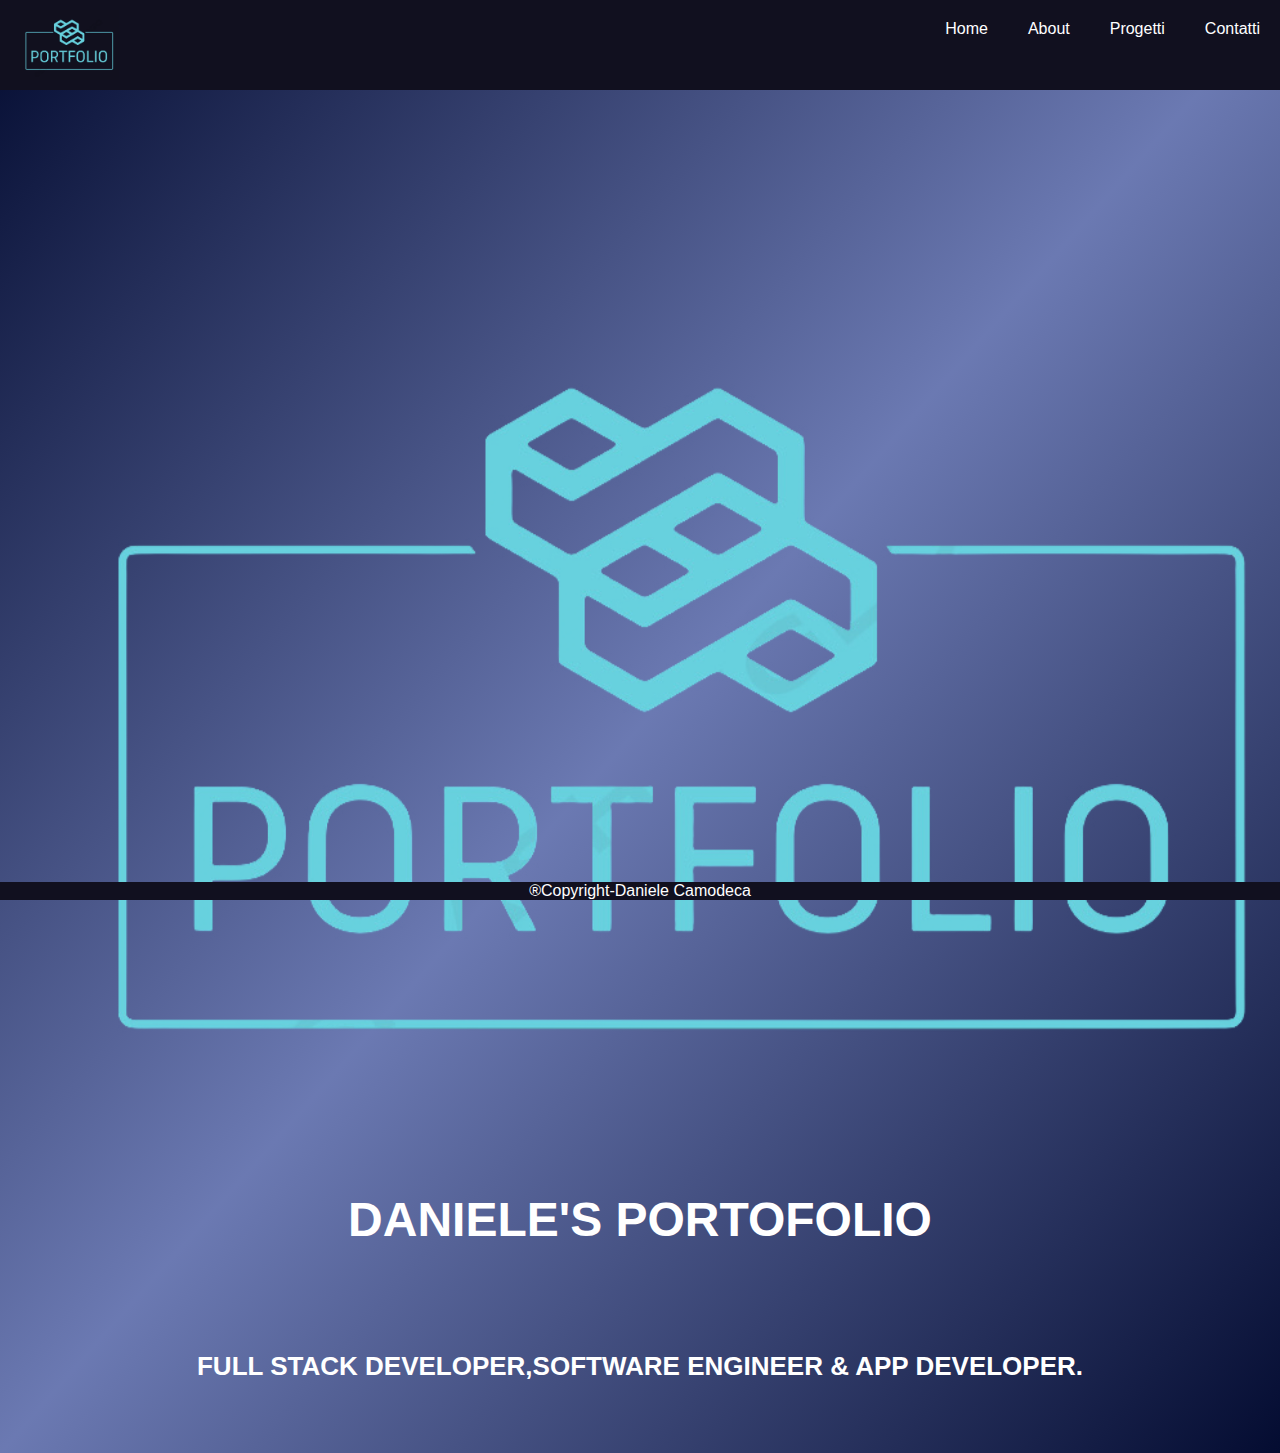
<file: index.html>
<!DOCTYPE html>
<html lang="it">

<head>
    <meta charset="UTF-8">
    <meta http-equiv="X-UA-Compatible" content="IE=edge">
    <meta name="viewport" content="width=device-width, initial-scale=1.0">
    <title>Portofolio</title>
    <link rel="stylesheet" href="Assest/css/style.css">
    <link rel="icon" type="image/png" sizes="16x16" href="Assest/favicon/favicon-16x16.png">
    <meta property="og:title" content="Portfolio" />
    <meta property="og:description" content="Il mio PortFolio,sito web contenente una sezione CV,una sezione  con i miei progetti,e un form per contattarmi." />
    <meta property="og:url" content="https://magiko87.github.io/PortFolio/index.html" />
    <meta property="og:image" content=  "/Assest/immagini/logo.jpeg"   />
</head>

<body>
    <header class="header">
        <img class="logo" src="Assest/immagini/logo.jpeg" alt="logo">
        <input class="menu-btm" id="menu-btm" type="checkbox">
        <label class="menu-icon" for="menu-btm">
            <span class="nav-icon"></span>
        </label>
        <ul class="menu">
            <li><a href="index.html">Home</a></li>
            <li><a href="about.html">About</a></li>
            <li><a href="progetti.html">Progetti</a></li>
            <li><a href="contatti.html">Contatti</a></li>
        </ul>
    </header>
    <div class="sfondo-index">
        <img class="logo1" src="Assest/immagini/logo-trasp.png" alt="logo-transp">
    </div>
    <div class="h1-index">
        <h1>Daniele's Portofolio</h1>
    </div>
    <br><br><br>
    <div class="h1-small">
        <h1>FULL STACK DEVELOPER,SOFTWARE ENGINEER & APP DEVELOPER.</h1>
    </div>
    <br><br><br>
    <div class="footer">

        <footer>
            ®Copyright-Daniele Camodeca
        </footer>
    </div>
</body>

</html>
</file>
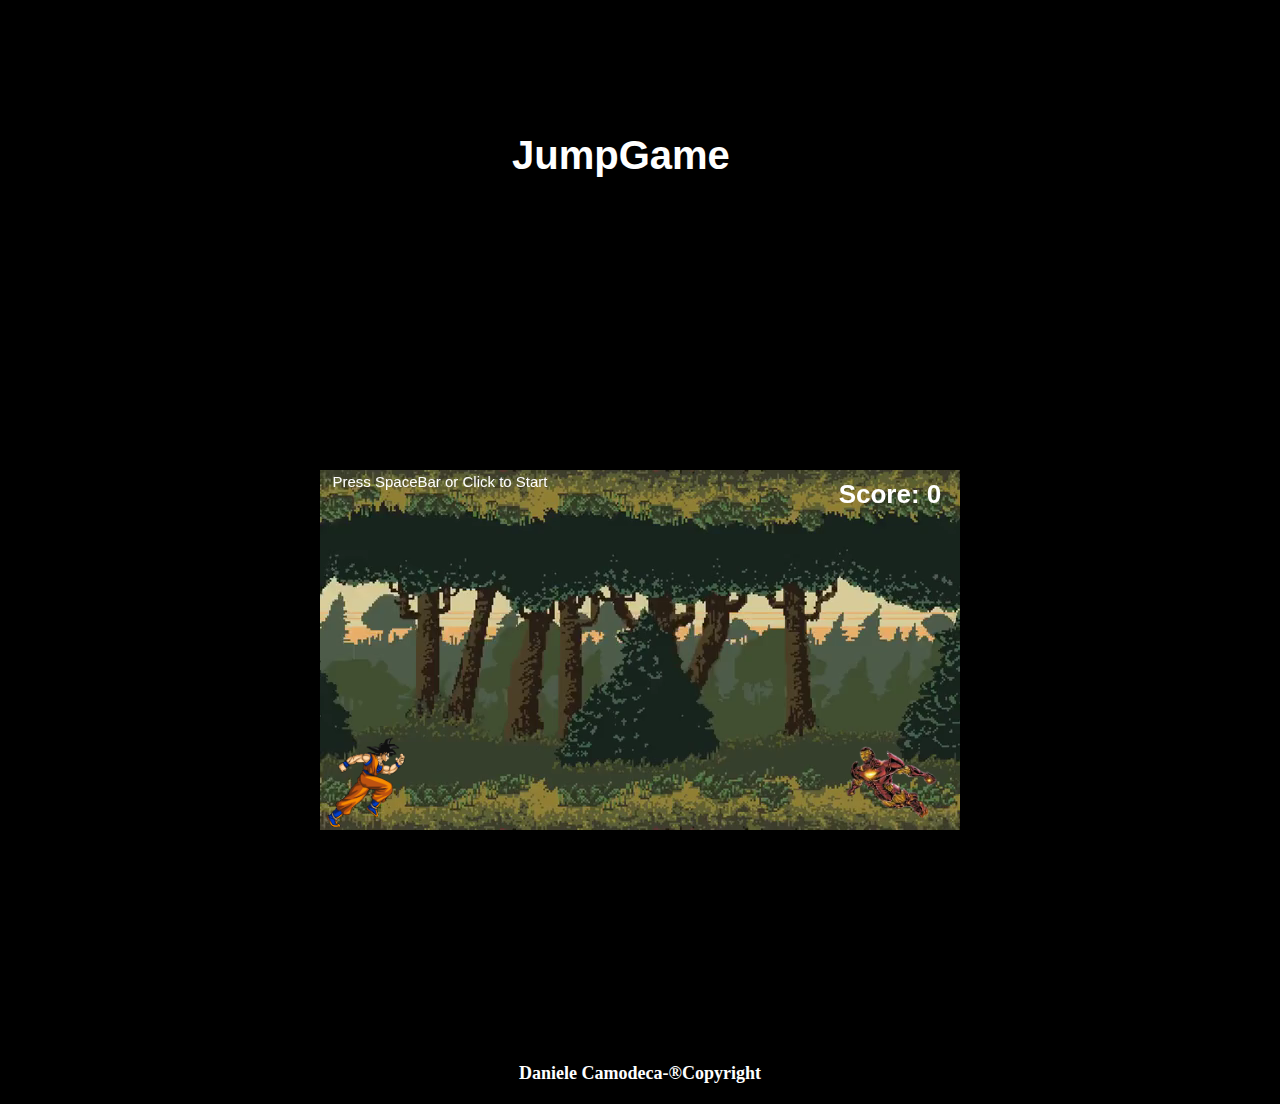
<file: Progetti/JumpGame/index.html>
<!DOCTYPE html>
<html lang="en">

<head>
    <meta charset="UTF-8">
    <meta http-equiv="X-UA-Compatible" content="IE=edge">
    <meta name="viewport" content="width=device-width, initial-scale=1.0">
    <title>JumpGame</title>
    <link rel="stylesheet" href="./Css/c.css">
</head>

<body>
    <div class="tit">
        <h1>JumpGame</h1>
    </div>
    <section>
        <p> Press SpaceBar or Click to Start</p>
        <h3 id="score">Score: 0</h3>
        <div class="conteiner">
            <div class="game">
                <video loop autoplay>
                    <source src="./Immagini/VelvetyCheapEnglishsetter-mobile.mp4" type="video/mp4">
                </video>
                <div class="hero">
                    <img class="heroG" src="./Immagini/IMG_9741.GIF" alt="Goku">
                </div>
                <div class="iron">
                    <img class="ironMan" src="./Immagini/BCC95A23-FEC7-4A77-A1CF-ABF2C55724F6-removebg-preview 2.png"
                        alt="IronMan">
                </div>
            </div>

        </div>
    </section>
    <script type="text/javascript" src="./JavaScript/run.js"></script>


    <footer>Daniele Camodeca-®Copyright</footer>
</body>

</html>
</file>
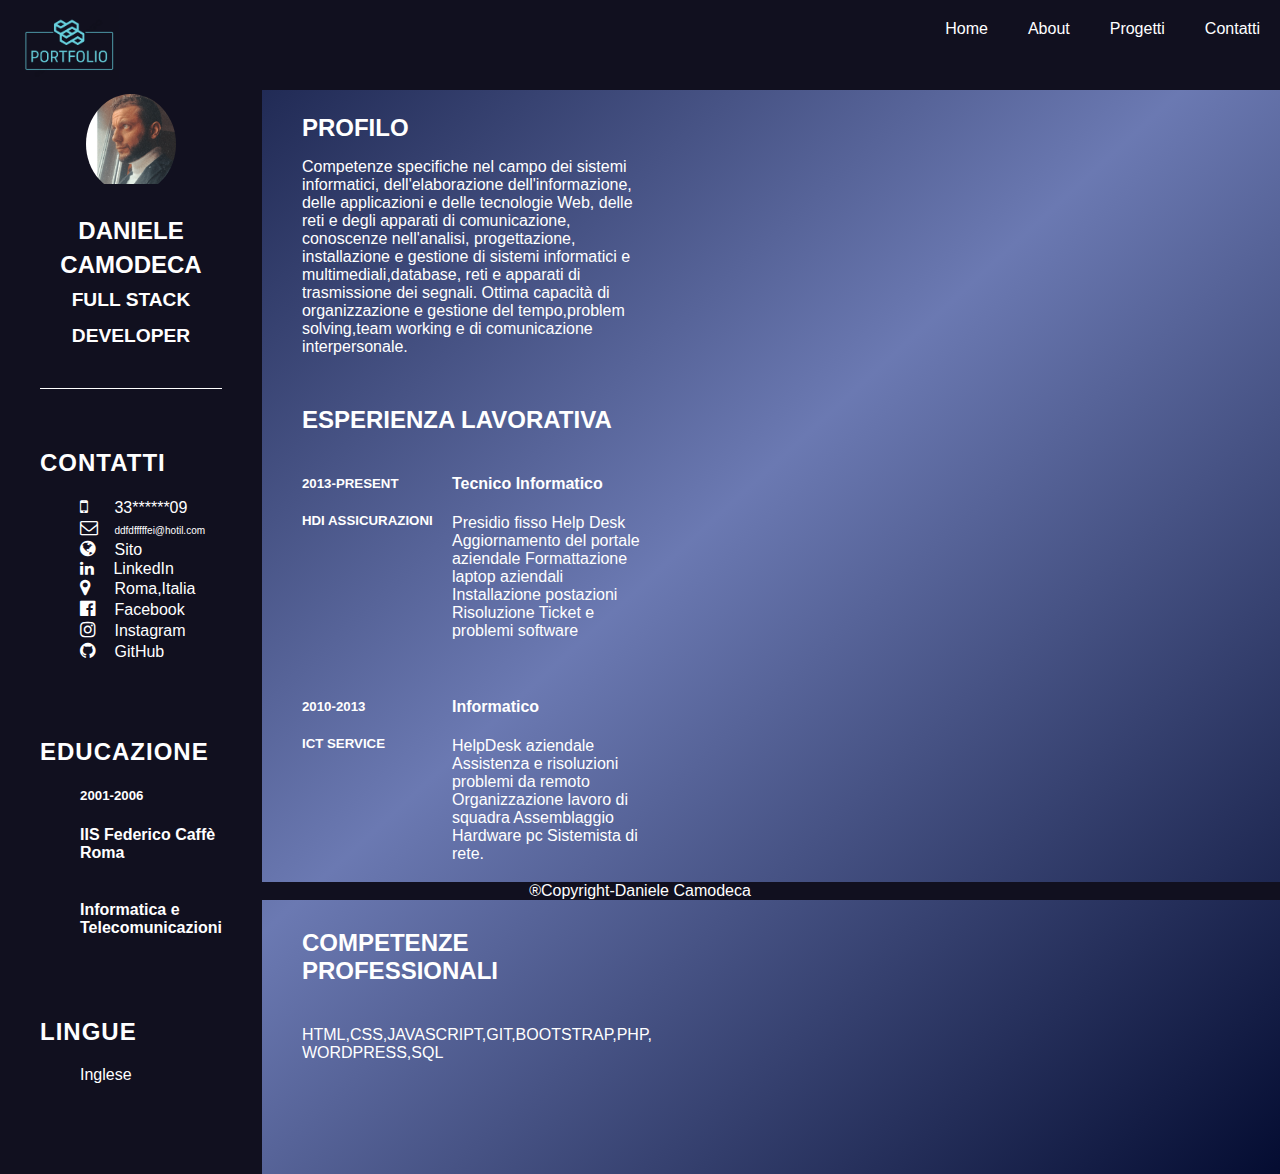
<file: about.html>
<!DOCTYPE html>
<html lang="it"
<head>
    <meta charset="UTF-8">
    <meta http-equiv="X-UA-Compatible" content="IE=edge">
    <meta name="viewport" content="width=device-width, initial-scale=1.0">
    <title>Portofolio</title>
    <link rel="stylesheet" href="https://cdnjs.cloudflare.com/ajax/libs/font-awesome/4.7.0/css/font-awesome.css"
        integrity="sha512-5A8nwdMOWrSz20fDsjczgUidUBR8liPYU+WymTZP1lmY9G6Oc7HlZv156XqnsgNUzTyMefFTcsFH/tnJE/+xBg=="
        crossorigin="anonymous" referrerpolicy="no-referrer" />
    <link rel="stylesheet" href="Assest/css/style.css">
    <link rel="icon" type="image/png" sizes="16x16" href="Assest/favicon/favicon-16x16.png">
    <style>
        @import url('https://fonts.googleapis.com/css2?family=EB+Garamond&display=swap');
    </style>
    <meta property="og:title" content="Portfolio" />
    <meta property="og:description" content="Il mio PortFolio,sito web contenente una sezione CV,una sezione  con i miei progetti,e un form per contattarmi. " />
    <meta property="og:url" content="https://magiko87.github.io/PortFolio/index.html" />
    <meta property="og:image" content=  "/Assest/immagini/logo.jpeg"   />
</head>

<body>
    <header class="header">
        <img class="logo" src="Assest/immagini/logo.jpeg" alt="logo">
        <input class="menu-btm" id="menu-btm" type="checkbox">
        <label class="menu-icon" for="menu-btm">
            <span class="nav-icon"></span>
        </label>
        <ul class="menu">
            <li><a href="index.html">Home</a></li>
            <li><a href="about.html">About</a></li>
            <li><a href="progetti.html">Progetti</a></li>
            <li><a href="contatti.html">Contatti</a></li>
        </ul>
    </header>
    <br><br><br>
    <div class="container-c">
        <div class="info">
            <div class="profile-text">
                <div class="img-bx">
                    <img src="Assest/immagini/me-r.jpeg" alt="Immagine Personale">
                </div>
                <h1>Daniele Camodeca <br><span>Full Stack Developer</span> </h1>
            </div>
            <div class="contact">
                <h2 class="title">Contatti</h2>
                <ul>
                    <li>
                        <span class="icon"><i class="fa fa-mobile" aria-hidden="true"></i></span>
                        <span class="telefono">33******09</span>
                    </li>
                    <li>
                        <span class="icon"><i class="fa fa-envelope-o" aria-hidden="true"></i></span>
                        <span class="mail">ddfdfffffei@hotil.com</span>
                    </li>
                    <li>
                        <span class="icon"><i class="fa fa-globe" aria-hidden="true"></i></span>
                        <span class="sito"><a href="www.prova.com">Sito</span></a>
                        </span>
                    </li>
                    <span class="icon"><i class="fa fa-linkedin" aria-hidden="true"></i></span>
                    <span class="Linkedin"><a href="https://www.linkedin.com/in/daniele-camodeca-a80aaa244/">LinkedIn</span></a>
                    </li>
                    <li>
                        <span class="icon"><i class="fa fa-map-marker" aria-hidden="true"></i>
                        </span>
                        <span class="luogo">Roma,Italia</span>
                    </li>
                    <li>
                        <span class="icon"><i class="fa fa-facebook-official" aria-hidden="true"></i>
                        </span>
                        <span class="facebook"><a href="https://www.facebook.com/daniele.camodeca ">Facebook</span></a>
                    </li>
                    <li>
                        <span class="icon"><i class="fa fa-instagram" aria-hidden="true"></i>
                        </span>
                        <span class="Instagram"><a href="https://instagram.com/daniele_8714?igshid=YmMyMTA2M2Y=">
                                Instagram</span> </a>
                    </li>
                    <li>
                        <span class="icon"><i class="fa fa-github" aria-hidden="true"></i>
                        </span>
                        <span class="github"><a href="https://github.com/Magiko87/Portfolio.git">GitHub</span></a>
                    </li>
                </ul>
            </div>
            <div class="contact education">
                <h2 class="title">Educazione</h2>
                <ul>
                    <li>
                        <h5>2001-2006</h5>
                        <h4>IIS Federico Caffè Roma</h4>
                        <h4>Diploma Informatica e Telecomunicazioni</h4>
                    </li>
                </ul>
            </div>
            <div class="contact Language">
                <h2 class="title">Lingue</h2>
                <ul>
                    <li>
                        <span class="text">Inglese</span>
                    </li>
                </ul>
            </div>
        </div>
        <div class="desc">
            <div class="about">
                <h2 class="title2">profilo</h2>
                <p>Competenze specifiche nel campo dei sistemi informatici, dell'elaborazione dell'informazione, delle
                    applicazioni e delle tecnologie Web, delle reti e degli apparati di comunicazione,
                    conoscenze nell'analisi, progettazione, installazione e gestione di sistemi informatici e
                    multimediali,database, reti e apparati di trasmissione dei segnali.
                    Ottima capacità di organizzazione e gestione del tempo,problem solving,team working e di
                    comunicazione interpersonale.</p>
            </div>
            <div class="about">
                <h2 class="title2">esperienza lavorativa</h2>
                <div class="box">
                    <div class="years_company">
                        <h5>2013-Present</h5>
                        <h5>HDI assicurazioni</h5>
                    </div>
                    <div class="text">
                        <h4>Tecnico Informatico</h4>
                        <p>Presidio fisso Help Desk
                            Aggiornamento del portale aziendale
                            Formattazione laptop aziendali
                            Installazione postazioni
                            Risoluzione Ticket e problemi software</p>
                    </div>
                </div>
                <div class="box">
                    <div class="years_company">
                        <h5>2010-2013</h5>
                        <h5>ICT Service</h5>
                    </div>
                    <div class="text">
                        <h4>Informatico</h4>
                        <p> HelpDesk aziendale
                            Assistenza e risoluzioni problemi da remoto
                            Organizzazione lavoro di squadra 
                            Assemblaggio Hardware pc
                            Sistemista di rete.</p>
                    </div>
                </div>
            </div>
            <div class="about skills">
                <h2 class="title2"> competenze professionali</h2>
                <div class="box">
                    <h4>Html,Css,JavaScript,Git,BootStrap,Php,
                        WordPress,Sql</h4>
                </div>
                
    
            </div>
        </div>
        <div class="footer">
        <footer>
            ®Copyright-Daniele Camodeca
        </footer>
    </div>
</body>

</html>
</file>
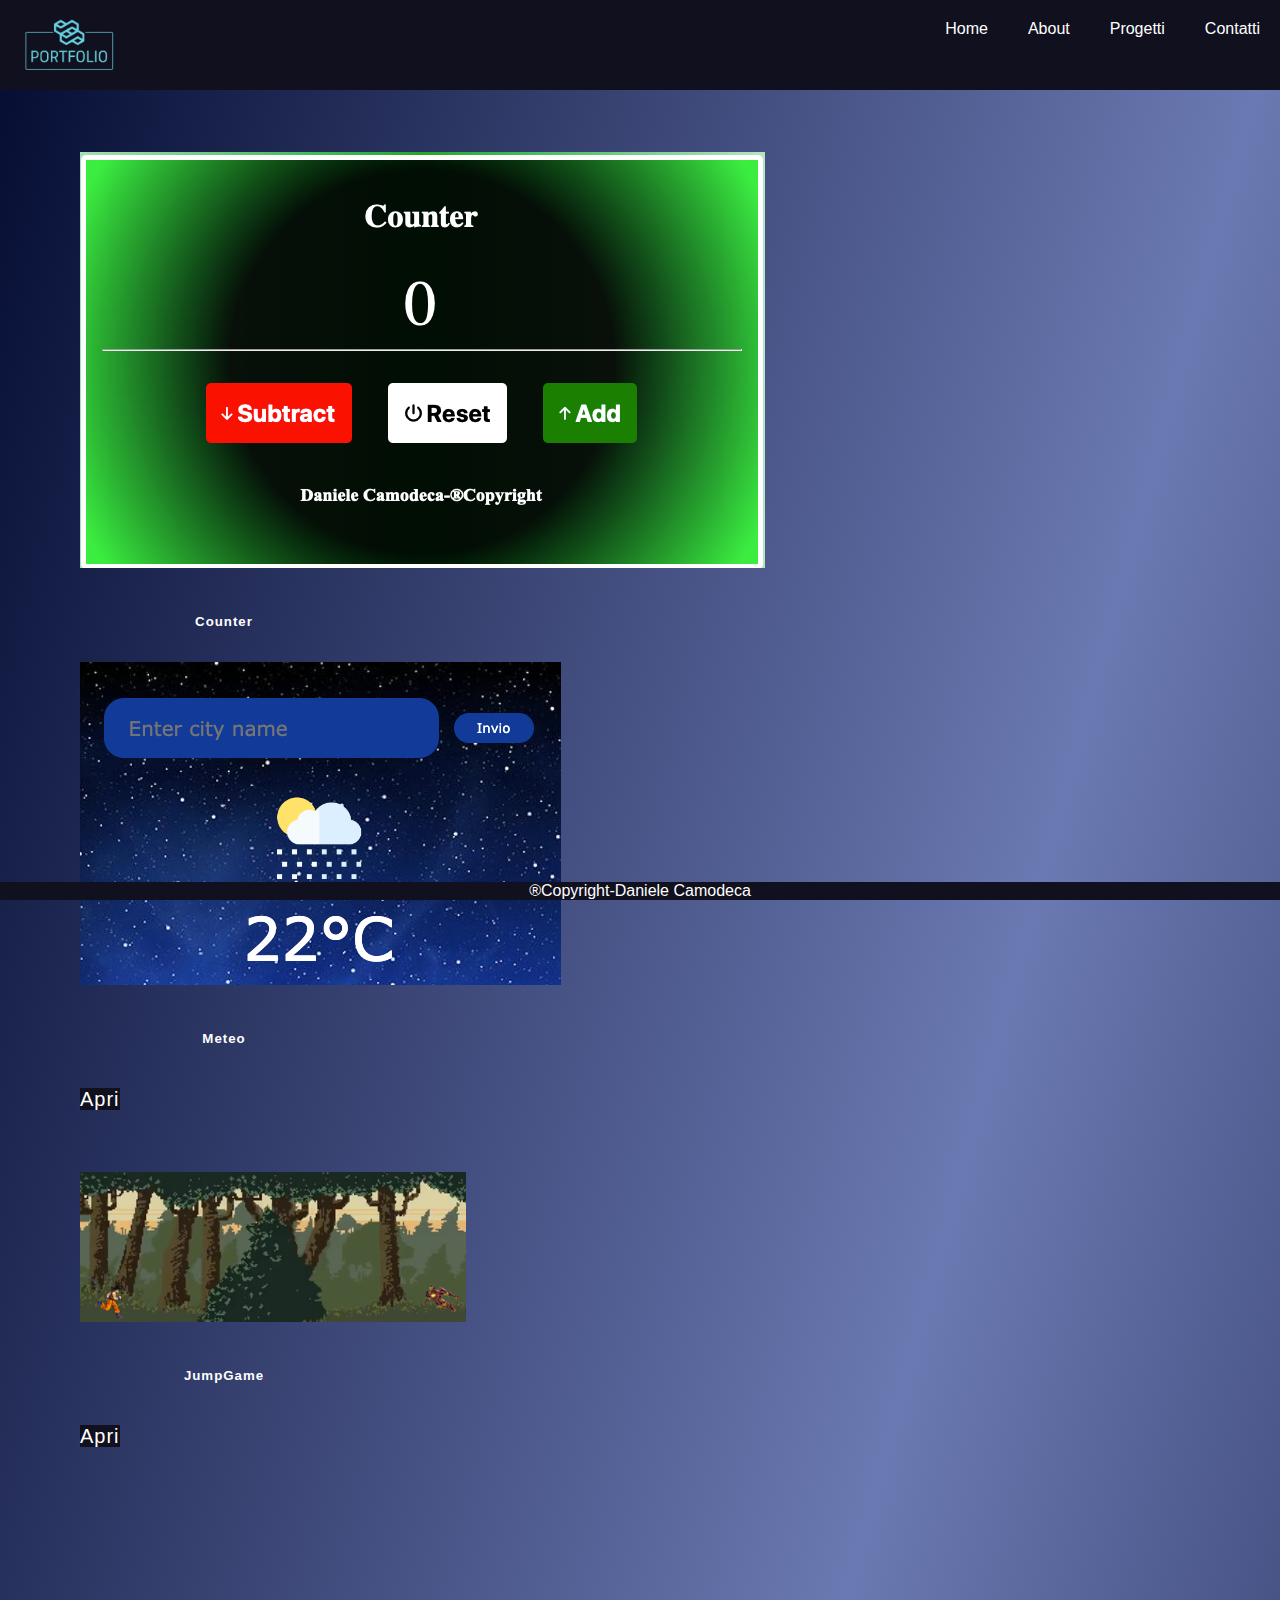
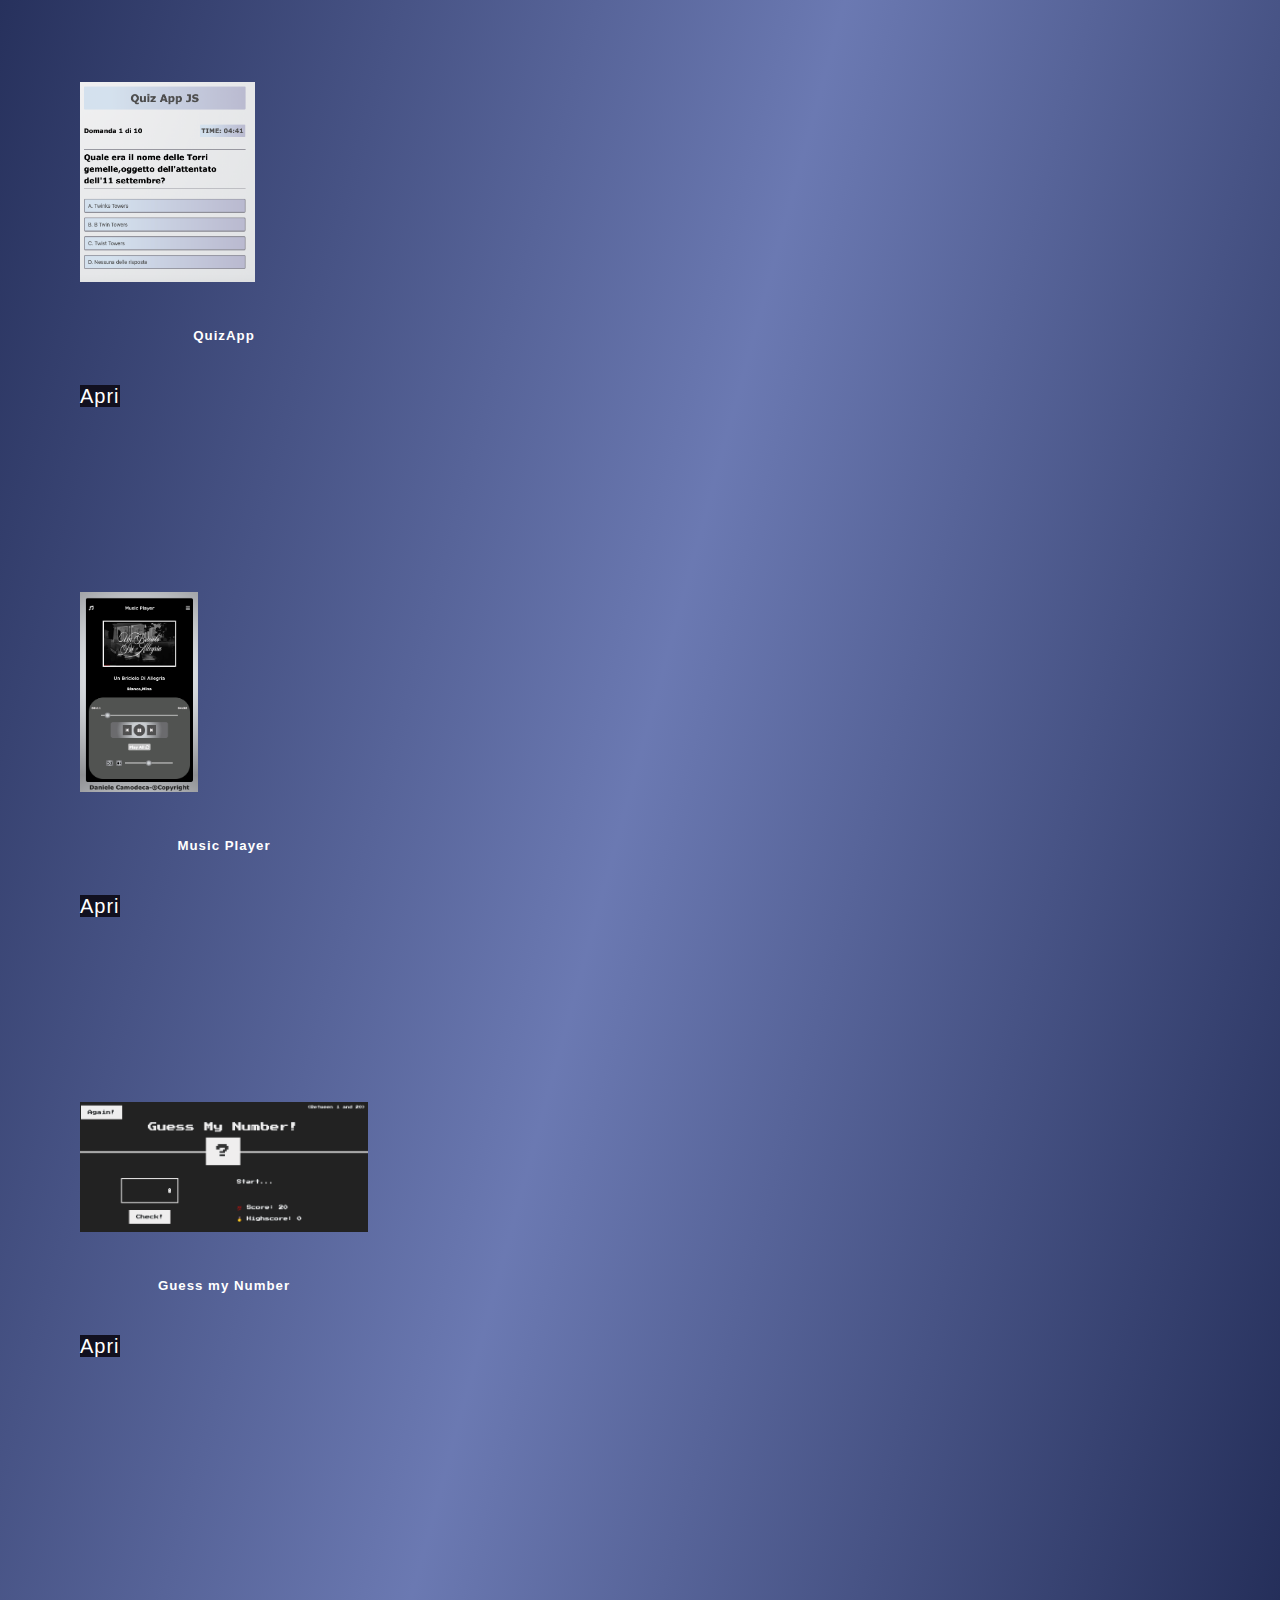
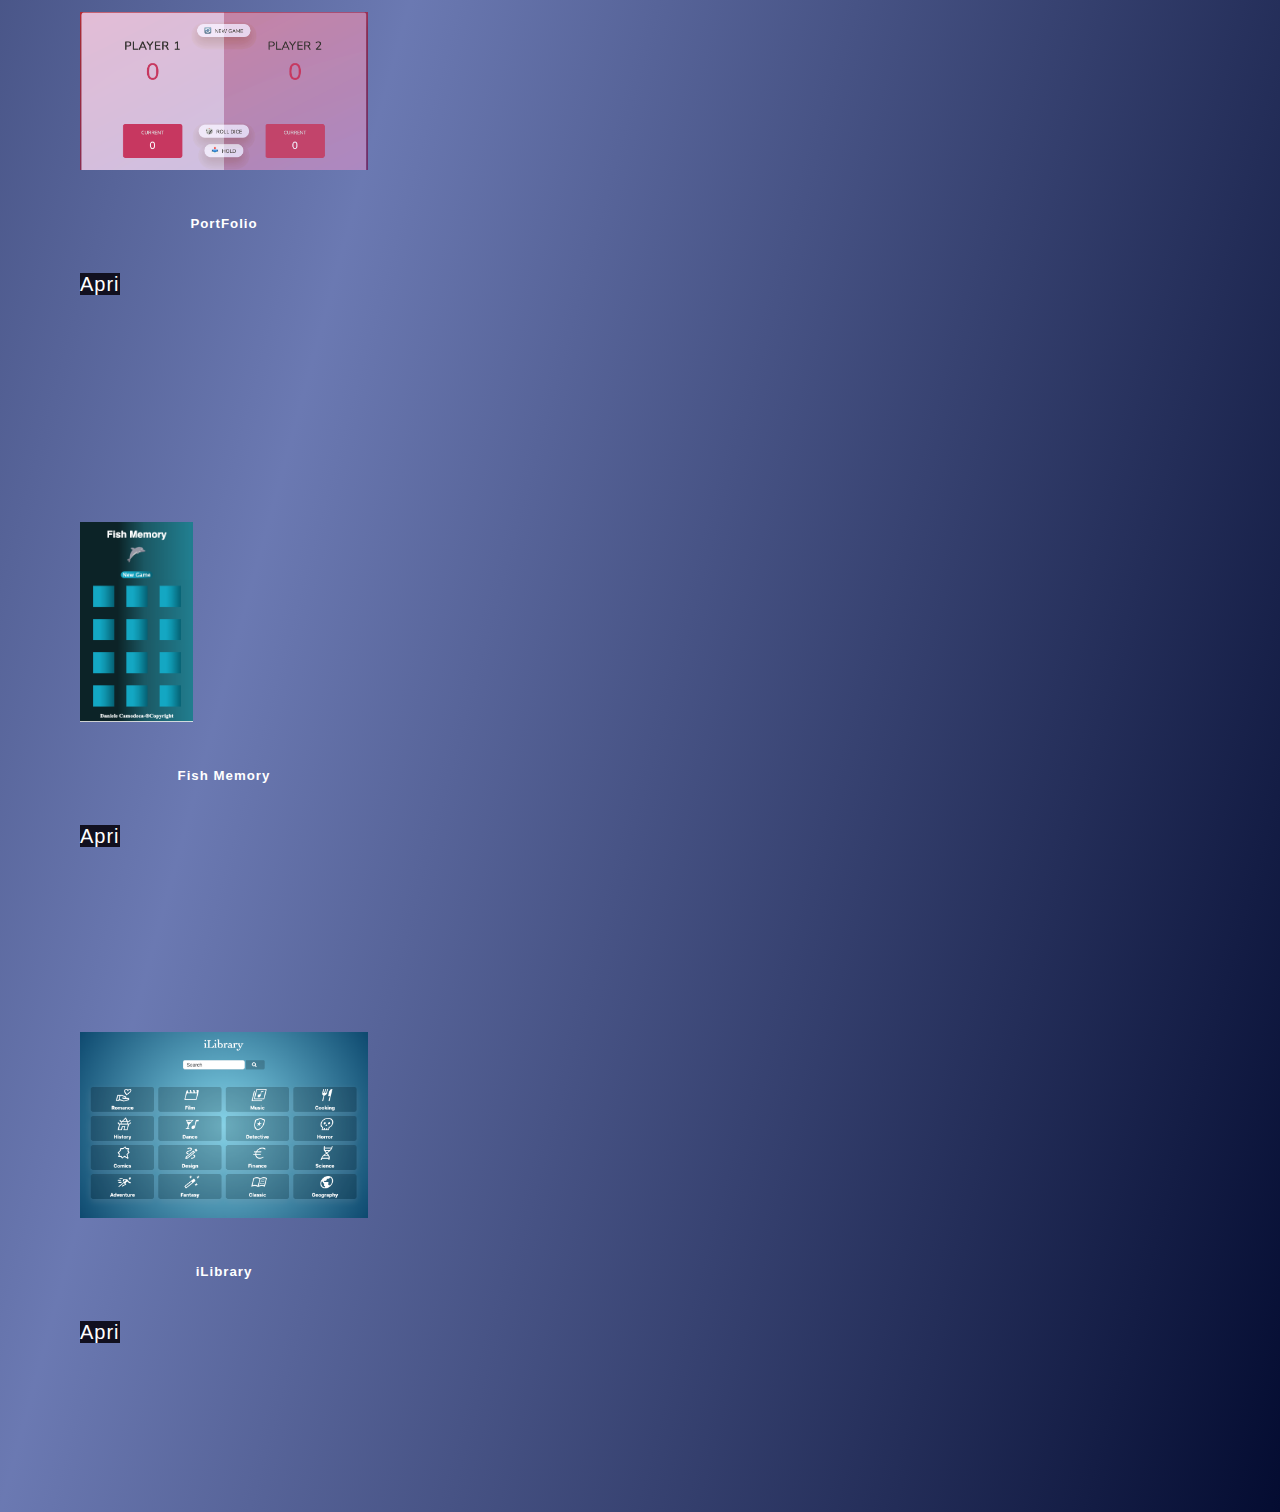
<file: progetti.html>
<!DOCTYPE html>
<html lang="it">

<head>
    <meta charset="UTF-8">
    <meta http-equiv="X-UA-Compatible" content="IE=edge">
    <meta name="viewport" content="width=device-width, initial-scale=1.0">
    <title>Portofolio</title>
    <link href="https://cdn.jsdelivr.net/npm/bootstrap@5.3.0-alpha3/dist/css/bootstrap.min.css" rel="stylesheet"
        integrity="sha384-KK94CHFLLe+nY2dmCWGMq91rCGa5gtU4mk92HdvYe+M/SXH301p5ILy+dN9+nJOZ" crossorigin="anonymous">
    <link rel="stylesheet" href="Assest/css/style.css">
    <link rel="icon" type="image/png" sizes="16x16" href="Assest/favicon/favicon-16x16.png">
    <meta property="og:title" content="Portfolio" />
    <meta property="og:description"
        content="Il mio PortFolio,sito web contenente una sezione CV,una sezione  con i miei progetti,e un form per contattarmi." />
    <meta property="og:url" content="https://magiko87.github.io/PortFolio/index.html" />
    <meta property="og:image" content="/Assest/immagini/logo.jpeg" />
</head>

<body>
    <header class="header">
        <img class="logo" src="Assest/immagini/logo.jpeg" alt="logo">
        <input class="menu-btm" id="menu-btm" type="checkbox">
        <label class="menu-icon" for="menu-btm">
            <span class="nav-icon"></span>
        </label>
        <ul class="menu">
            <li><a href="index.html">Home</a></li>
            <li><a href="about.html">About</a></li>
            <li><a href="progetti.html">Progetti</a></li>
            <li><a href="contatti.html">Contatti</a></li>
        </ul>
    </header>
    <br><br><br><br>
    <div class="container text-center">
        <div class="row">
            <div class="col-12 col-md-6 col-lg-4">
                <div class="card" style="height:400px;width: 18rem;">
                    <img src="./Progetti/Counter/Immagini/Count-im.png" class="card-img-top" alt="AppCount">
                    <div class="card-body">
                        <h5 class="card-title">Counter</h5>
                        <a href="./Progetti/Counter/index.html" class="btn btn-primary">Apri</a>
                    </div>
                </div>
            </div>
            <div class="col-12 col-md-6 col-lg-4">
                <div class="card" style="height:400px;width: 18rem;">
                    <img src="./Progetti/Meteo/Immagini/cover.png" class="card-img-top" alt="AppMeteo">
                    <div class="card-body">
                        <h5 class="card-title">Meteo</h5>
                        <a href="./Progetti/Meteo/Meteo.html" class="btn btn-primary">Apri</a>
                    </div>
                </div>
            </div>
            <div class="col-12 col-md-6 col-lg-4">
                <div class="card" style="height:400px;width: 18rem;">
                    <img src="./Assest/immagini/Jump.png" height="150px" class="card-img-top" alt="JumpGame">
                    <div class="card-body">
                        <h5 class="card-title">JumpGame</h5>
                        <a href="./Progetti/JumpGame/index.html" class="btn btn-primary">Apri</a>
                    </div>
                </div>
            </div>
        </div> 
        <div class="row">
            <div class="col-12 col-md-6 col-lg-4">
                <div class="card" style="height: 400px; width: 18rem;">
                    <img src="./Assest/immagini/Img Quiz.png" class="card-img-top" alt="QuizApp" style="max-width: 100%; max-height: 50%;">
                    <div class="card-body">
                        <h5 class="card-title">QuizApp</h5>
                        <a href="https://magiko87.github.io/QuizApp/" class="btn btn-primary">Apri</a>
                    </div>
                </div>
            </div>
            <div class="col-12 col-md-6 col-lg-4">
                <div class="card" style="height:400px;width: 18rem;">
                    <img src="./Assest/immagini/AppMusicPlayer.png" class="card-img-top" alt="musicPlayer"  style="max-width: 100%; max-height: 50%;">
                    <div class="card-body">
                        <h5 class="card-title">Music Player</h5>
                        <a href="https://magiko87.github.io/MusicPlayerApp/" class="btn btn-primary">Apri</a>
                    </div>
                </div> 
            </div>
            <div class="col-12 col-md-6 col-lg-4">
                <div class="card" style="height:400px;width: 18rem;">
                    <img src="./Assest/immagini/Guess.png" class="card-img-top" alt="Guess"  style="max-width: 100%; max-height: 50%;">
                    <div class="card-body">
                        <h5 class="card-title">Guess my Number</h5>
                        <a href="https://magiko87.github.io/GuessMyNumber/" class="btn btn-primary">Apri</a>
                    </div>
                </div>
            </div>
        </div> 
        <div class="row">
            <div class="col-12 col-md-6 col-lg-4">
                <div class="card" style="height:400px;width: 18rem;">
                    <img src="./Assest/immagini/Pig.png" class="card-img-top" alt="PigGame"  style="max-width: 100%; max-height: 50%;">
                    <div class="card-body">
                        <h5 class="card-title">PortFolio</h5>
                        <a href="https://magiko87.github.io/PigGame/" class="btn btn-primary">Apri</a>
                    </div>
                </div>
            </div>
            <div class="col-12 col-md-6 col-lg-4">
                <div class="card" style="height:400px;width: 18rem;">
                    <img src="./Assest/immagini/Fish memory.jpeg" class="card-img-top" alt="Fish Memory"  style="max-width: 100%; max-height: 50%;">
                    <div class="card-body">
                        <h5 class="card-title">Fish Memory</h5>
                        <a href="https://magiko87.github.io/Fish-Memory/" class="btn btn-primary">Apri</a>
                    </div>
                </div>
            </div>
            <div class="col-12 col-md-6 col-lg-4">
                <div class="card" style="height:400px;width: 18rem;">
                    <img src="./Assest/immagini/iLibrary copia.png" class="card-img-top" alt="iLibrary"  style="max-width: 100%; max-height: 50%;">
                    <div class="card-body">
                        <h5 class="card-title">iLibrary</h5>
                        <a href="https://magiko87.github.io/library/dist/index.html?" class="btn btn-primary">Apri</a>
                    </div>
                </div>
            </div>
            <!-- <div class="col-12 col-md-6 col-lg-4">
                <div class="card" style="height:400px;width: 18rem;">
                    <img src="./Assest/immagini/Fish memory.jpeg" class="card-img-top" alt="Fish Memory"  style="max-width: 100%; max-height: 50%;">
                    <div class="card-body">
                        <h5 class="card-title">Fish Memory</h5>
                        <a href="https://magiko87.github.io/Fish-Memory/" class="btn btn-primary">Apri</a>
                    </div>
                </div>
            </div> -->








        </div> 
    </div> 
    
    
    <div class="footer">
        <footer>
            ®Copyright-Daniele Camodeca
        </footer>
    </div>

</body>

</html>
</file>
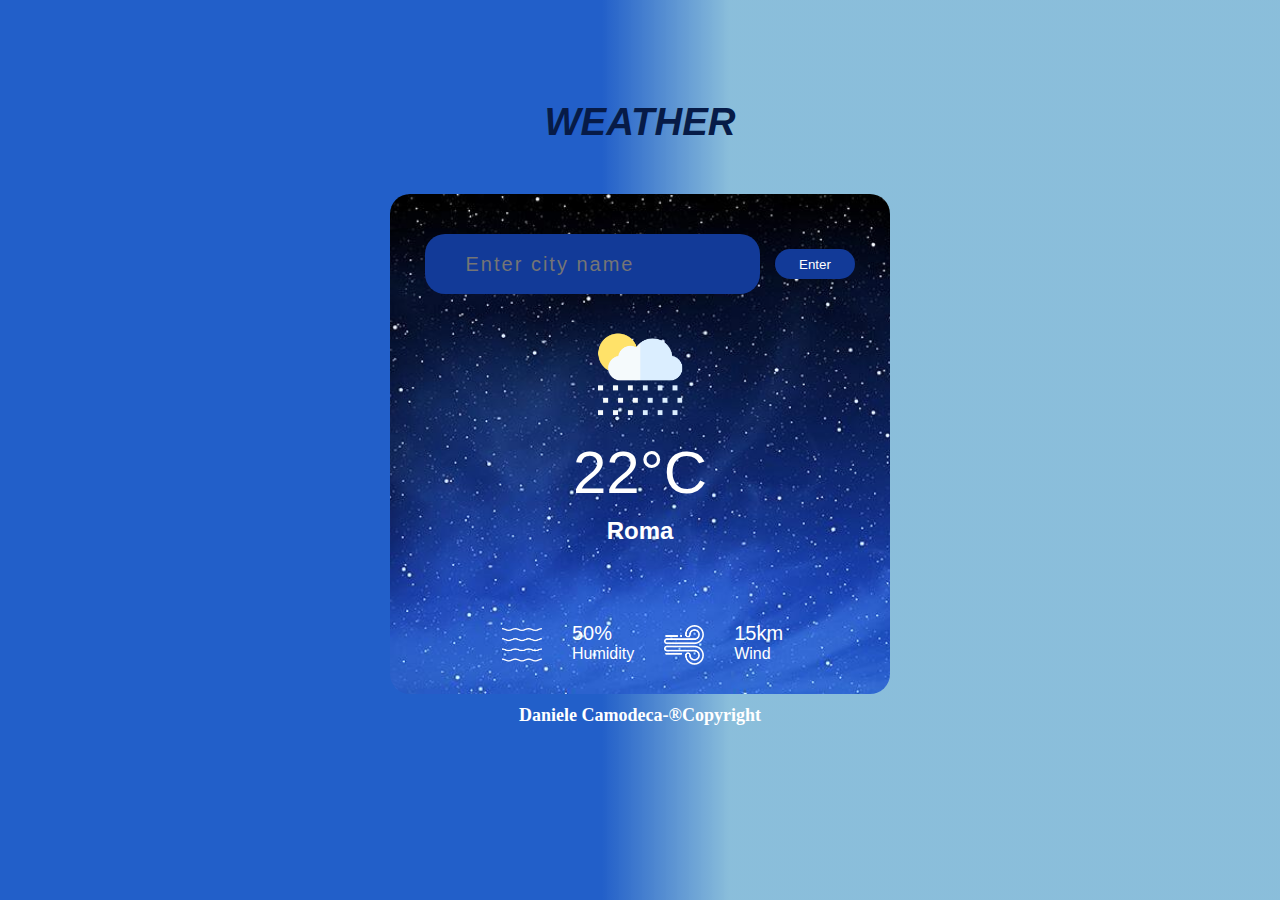
<file: Progetti/Meteo/Meteo.html>
<!DOCTYPE html>
<html lang="en">

<head>
    <meta charset="UTF-8">
    <meta http-equiv="X-UA-Compatible" content="IE=edge">
    <meta name="viewport" content="width=device-width, initial-scale=1.0">
    <title>Weather</title>
    <link rel="stylesheet" href="./Meteo.css">
    <meta property="og:title" content="Meteo" />
    <meta property="og:description" content="Un'app che fa previsioni meteo" />
    <meta property="og:url" content=" " />
    <meta property="og:image" content="/Progetti/Meteo/Immagini/cover" />
</head>

<body>
    <div class="title-Weather">
        <h1>Weather</h1>
    </div>
    <div class="card">
        
            <div class="col-12 col-md-12 col-lg-12"></div>
            <div class="search">
                <input type="text" class="search" placeholder="Enter city name" spellcheck="false">
                <button class="button" type="submit">Enter</button>
            </div>
            <div class="error">
                <p>Invalid city name</p>
            </div>
            <div class="weather">
                <img src="./Immagini/rain.png" class="weather-icon">
                <h1 class="temp">22°C</h1>
                <h2 class="city">Roma</h2>
                <div class="details">
                    <div class="col">
                        <img src="./Immagini/humidity.png">
                        <div>
                            <p class="humidity"> 50%</p>
                            <p>Humidity</p>
                        </div>
                        <div class="col">
                            <img src="./Immagini/wind.png">
                            <div>
                                <p class="wind">15km</p>
                                <p>Wind</p>
                            </div>
                        </div>

                    </div>
                </div>
                <footer>Daniele Camodeca-®Copyright</footer>









                <script src="Meteo.js"></script>
</body>

</html>
</file>
<file: Assest/css/style.css>
body {
    
    margin: 0;
    font-family: Verdana, Geneva, Tahoma, sans-serif;
    background-image:linear-gradient(to bottom right,rgb(4, 12, 49),rgba(5, 29, 125, 0.592),rgb(4, 12, 49));
}
h1,h2,h3,h4,h5,p,span {
    color: white;
}
.header .logo {
    height: 70px;
    float: left;
    padding: 10px 20px;
}

.header {
    background-color: rgb(17, 16, 31);
    position: absolute;
    width: 100%;
    z-index: 100;
}

.header ul {
    margin: 0;
    padding: 0;
    list-style: none;
    overflow: hidden;
    background-color: rgb(17, 16, 31);
}

.header ul a {
    display: block;
    padding: 20px;
    text-decoration: none;
    color: white;
    
}

.header ul a:hover {
    background-color: rgb(35, 35, 54);
}

.header .menu {
    clear: both;
    max-height: 0;
    transition: max height .3s ease-out;
    position: static;
}

.header .menu-icon {
    padding: 20px 20px;
    position: relative;
    float: right;
    cursor: pointer;
}

.header .menu-icon .nav-icon {
    background-color: white;
    display: block;
    width: 15px;
    height: 2px;
    position: relative;
    transition: background-color .3s ease-out;
}

.header .menu-icon .nav-icon::before {
    background-color: white;
    content: "";
    display: block;
    height: 100%;
    width: 100%;
    transition: all .3s ease-out;
    position: absolute;
    top: 5px;

}

.header .menu-icon .nav-icon::after {
    background-color: white;
    content: "";
    display: block;
    height: 100%;
    width: 100%;
    transition: all .3s ease-out;
    position: absolute;
    top: -5px;
}

.header .menu-btm {
    display: none;
}

.header .menu-btm:checked~.menu {
    max-height: 250px;
}

.header .menu-btm:checked~.menu-icon .nav-icon {
    background-color: transparent;
}

.header .menu-btm:checked~.menu-icon .nav-icon::before {
    transform: rotate(-45deg);
    top: 0;
}

.header .menu-btm:checked~.menu-icon .nav-icon::after {
    transform: rotate(45deg);
    top: 0;
}




.sfondo-index img {
    
    width: 100%;
    text-align: center;
    display: block;
    padding-top: 20%;
}
.desc h1{
    text-decoration: underline;
    text-underline-offset: 0.5em;
}




.footer {
    display: flex;
    justify-content:center;
    position:fixed;
    bottom: 0;
    width: 100%;
    background-color: rgb(17, 16, 31);
    color: white;
    text-align: center;
    
}

@font-face{
    src: url(/Assest/font/EB_Garamond/);
    font-family: 'EB_Garamond',sans-serif;
}
.h1-title{
    font-family: 'EB Garamond', serif;
    text-align: center;
}


.div-input{
    display: flex;
    
    
    

}
.div-contact{
    display: flex;
    justify-content: center;
}



    


.container-c{
    display: grid;
    grid-template-columns:1fr 2fr ;
    width: 80px; ;
    position: relative;
}


.info{
    position: relative;
    background-color: rgb(17, 16, 31);
    padding: 40px;
}
.profile-text{
    position: relative;
    display: flex;
    flex-direction: column;
    align-items: center;
    padding-bottom: 20px;
    border-bottom: 1px solid white; 
}
.profile-text .img-bx{
    position: relative;
    width: 90px;
    height:100px;
    border-radius: 100%;
    overflow: hidden;


}
.profile-text .img-bx img{
position: absolute;
top: 0;
left: 0;
width: 115%;
height: 90%;
object-fit: cover;
 

}
.profile-text h1{
    font-size: 1.5rem;
    margin-top: 20px;
    text-transform: uppercase;
    text-align: center;
    line-height: 1.4em;
    
    } 
    .profile-text h1 span{
        font-size: 0.8em;

    }
.contact{
    padding-top: 40px;
}
.title{
    text-transform: uppercase;
    font-weight: 600;
    letter-spacing: 1px;
    margin-bottom: 20px;

}
.contact ul{
    position: relative;
}
.contact ul li{
    position: relative;
    margin: 1opx 0;
    list-style: none;
    cursor: pointer;
}
.contact ul li .icon{
    display: inline-block;
    width: 30px;
    font-size: 18px;
    
}

.contact .education li{
    margin-bottom: 15px;


}

.contact .education h4{
    font-weight: 300;
    text-transform: uppercase;
    color: white;

}
.contact .education h5{
    font-weight: 500;
    color: white;

}
.desc{
    position: relative;
    padding: 40px;
   
}
.about{
    margin-bottom: 50px;

}
.title2{
    text-transform: uppercase;
    letter-spacing: 1;
     margin-bottom: 10px;


}
.about .box{
    display: flex;
    flex-direction: row;
    margin: 20px 0;
}
.about .box .years_company{
    min-width: 150px;

}
.about .box .years_company h5{
    text-transform: uppercase;
    font-weight: 600;
}
.about .box text h4{
    text-transform: uppercase;
    font-size: 16px;
}
.skills.box{
    position: relative;
    width: 100%;
    display: grid;
    grid-template-columns: 150px 1fr;
    justify-content: center;
    align-items: center;
}
.skills .box h4{
    text-transform: uppercase;
    font-weight: 500;
}
.mail{
    font-size: x-small;
}
.Linkedin{
     padding-left: 15px;
}

a{
    color: white;
    text-decoration: none;
      
}
.linkedin{
    color: brownss;
}

.container-form{
    display: flex;
    height: 100vh;
    justify-content: center;
    align-items: center;
    max-width: 500px;
    max-height: 500px;
    width: 100%;
    background-color: white;
    margin: auto;
    padding-bottom: 20px;
    
    
    
   
    border-radius: 5px;
    padding-top: 40px

    
    
}
  .title-c{
    margin-top: 20px;
    margin-bottom: 50px;
    text-align: center;
    font-size: 25px;
    font-weight: 700;
    position: relative;
    text-transform: uppercase;
    background-color: rgb(17, 16, 31);
    color: white;
    
}
.container-form form .user-details{
    display: flex;
    flex-wrap: wrap;
    justify-content: space-between;
  

}
form .user-details .input-box{
    width: calc(100% / 2-20px);
    margin: 20px 0 12px 0;
    margin-bottom: 15px;
    max-width: 250px;
    
    

}

.user-details .input-box .details{
    font-weight: 500;
    margin-bottom: 5px;
    display: block;

    color: black;
}
.user-details .input-box input{
    height: 45;
    width: 100%;
    outline: none;
    border-radius: 5px;
    border: 1px solid #ccc;
    padding-left: 15px;
    font-size: 16px;
    border-bottom-width: 2px;
    transition: all 0.4s ease;
}
.user-details  .input-box input:focus,
.user-details  .input-box input:valid{
    border-color: rgb(35, 35, 54);

}
form .button input{
    height: 100%;
    width: 100%;
    outline: none;
    color: white;
    background-color: rgb(17, 16, 31);
    border: none;
    font-size: 18px;
    font-weight: 500;
    letter-spacing: 1px;

}
form .button input:hover{
    background-color: rgb(35, 35, 54);
    

}
textarea{
    resize: none;
}
 .btn-primary{

    height: 50px;
    width: 100%;
    outline: none;
    color: white;
    background-color: rgb(17, 16, 31);
    border: none;
    font-size: 20px;
    font-weight: 500;
    letter-spacing: 1px;
    
    
}
 .btn-primary:hover{
    background-color: rgb(35, 35, 54);

}
.card-title{
    text-align: center;
    font-weight: 600;
    letter-spacing: 1px;
    padding-top: 20px;
    padding-bottom: 20px;
}
.h1-index{
    font-size: x-large;
    text-transform: uppercase;
    text-align: center;
}
.h1-small{
    font-size: small;
    text-align: center;
    justify-content: center;
   
}
.card{
    padding: 30px;
    margin: 50px;
    
}
 @media only screen and (max-width:765px){
    .container-c{
    grid-template-columns: 1fr; 
}
} 

@media (min-width:48em) {
    .header li {
        float: left;
        position: relative;
        
    }

    .header .menu {
        clear: none;
        float: right;
        text-align: center;
        max-height: 58px;
        
    }

    .header .menu-icon {
        display: none;
    }
   

}

.card-conteiner{
    display:flex;
    
   
}
@media only screen and (max-width:765px){
    .card-conteiner{
        display: contents; }
}
</file>
<file: Progetti/JumpGame/Css/c.css>
*{
    margin: 0;
    padding: 0;
    box-sizing: 0;
}
html{
    font-size: 10px;
}
body{
    font-family:sans-serif;
    background-color: black;
    
    
}
h1{
    
    font-size: 4rem;
    line-height: 1.5rem;
    color: white;
    margin-top: 20px;
    margin-left: 40%;
    padding-bottom: 0px;
    
}
.tit{
    display: flex;
    align-items: center;
    margin-top: 10%;
    
    
}
p{
    font-size: 1.5rem;
    line-height: 1.5rem;
    color: white;
}
section{
    display: flex;
    justify-content: center;
    align-items: center;
    flex-direction: column;
    height: 100vh;
   
   
}
footer{
    display: flex;
    justify-content: center;
    font-size: large;
    margin-bottom: 20px;
    font-family: 'Times New Roman', Times, serif;
    font-weight: 900;
    color: white;
}
p{
    z-index: 6;
    font-size: 1.5rem;
    color: white;
    margin-bottom: -10px;
    margin-right:400px;
}
.conteiner{
  position: relative;
   
}
h3{
    color: white;
    z-index: 6;
    font-size: 2.6rem;
    margin-left: 500px;
    margin-bottom: 40px;
}
.conteiner::after{
    content: "";
    position: absolute;
    top: 0;
    left: 0;
    width: 100%;
    height: 100%;
    
}
.game{
    
    display: flex;
    justify-content: center;
    align-items: center;
    
    width: 500px;
    height: 200px;
    border-bottom: 3px solid white;
    margin: auto;
}

.heroG{
    
    width: 100px;
    height: 100px;
}
.hero {
    position: absolute;
    top: 116%;
    left: 5%;
    transform: translate(-100%, -50%);
}
.iron{
    position: absolute;
    top: 110%;
    left: 110%;
    transform: translate(-100%, -50%);

}
.ironMan{
    width: 100px;
    height: 100px;
   
}
/* Animation */

.animate{
    animation: jump  0.3s linear ;;
}
@keyframes jump{
    0% {
        top: 150px;}
    30% {
        top: 100px;
        transform: rotate(45deg);}
    50% {
        top: 60px;
        transform: rotate(90deg);}
    75% {
        top: 100px;
        transform: rotate(180deg);}
    100% {
        top: 150px;
        transform: rotate(360deg);}
    
}
@keyframes move{
    0%{left: 480px; }
    100%{left: -20px; }

    }
</file>
<file: Progetti/Meteo/Meteo.css>
*{  
    margin:0;
    padding: 0;
    font-family: Verdana, Geneva, Tahoma, sans-serif;
    box-sizing: border-box;

}
body{
    background: rgb(34,95,201);
    background: linear-gradient(90deg, rgba(34,95,201,1) 47%, rgba(133,187,217,0.9584245076586433) 57%);

}
.button:hover{
        background-color:rgba(0, 132, 255, 0.766) ;
}
.card{
    width: 80%;
    height: 500px;
    max-width: 500px;
    background-image: url(./Immagini/cielo.jpeg);
    color: white;
    background-size: cover;
    margin: 100px auto 0;
    border-radius: 20px;
    padding: 40px 35px;
    text-align: center;

}
.search{
    width: 100%;
    display: flex;
    justify-content: space-between;
    align-items: center;


}
.search input{
    border:0;
    outline: 0;
    background: rgb(18, 58, 152);
    color: white;
    padding: 10px 25px ;
    height: 60px;
    border-radius: 20px;
    flex: 1;
    margin-right:15px ;
    font-size: 20px; 
}
.search button{
    border:0;
    outline: 0;
    background: rgb(18, 58, 152);
    color: white;
    border-radius: 30px;
    width: 80px;
    height: 30px ;
    cursor: pointer;
}
.weather-icon{
    
    width: 120px;
    border: 0;
    margin-top: 20px;
}
.weather h1{
    font-size: 60px;
    font-weight: 500;

}
.weather h2{
 padding-t%;
    font-weight: 30px;
    margin-top: 10px;

}

.details{
    display: flex;
    align-items:center ;
    justify-content: space-evenly;
    padding:0,20px;
    margin-top:50px ;
}
.col{
    display: flex;
    align-items:center;
    text-align: left;
    height:100px;
    margin: ;

    
  
    

}
.wind{
    padding-right: 25px;
}
.col img{
    display: flex;
    padding: 30px;
    width: 100px;
    margin-right:0px ;


}.humidity,.wind{
    font-size: 20px;
    margin-top: -5px;

}
.error{
    text-align: left;
    margin-left: 10px;
    font-size: 14px;
    margin-top: 10px; 
    display: none;
}
footer{
    display: flex;
    justify-content: center;
    font-size: large;
    padding:10px;
    font-family: 'Times New Roman', Times, serif;
    font-weight: 900;
}
.title-Weather{
    display: flex;
    justify-content: center;
    padding-top: 100px;
    margin-bottom: -50px;
    text-transform: uppercase;
    color: rgb(7, 27, 71);
    font-family: Verdana, Geneva, Tahoma, sans-serif;
    font-weight: 900;
    font-style: oblique;
    font-size: larger;
}
@media only screen and (max-width: 767px){
    ::placeholder{
        font-size: 12px;
        letter-spacing: 1px;
        text-align: left;
        width: 200px;
    }
}
@media only screen and (min-width: 768px){
    ::placeholder{
        font-size: 20px;
        letter-spacing: 2px;
        text-align: center;
        width: 200px;
    }

}
</file>
